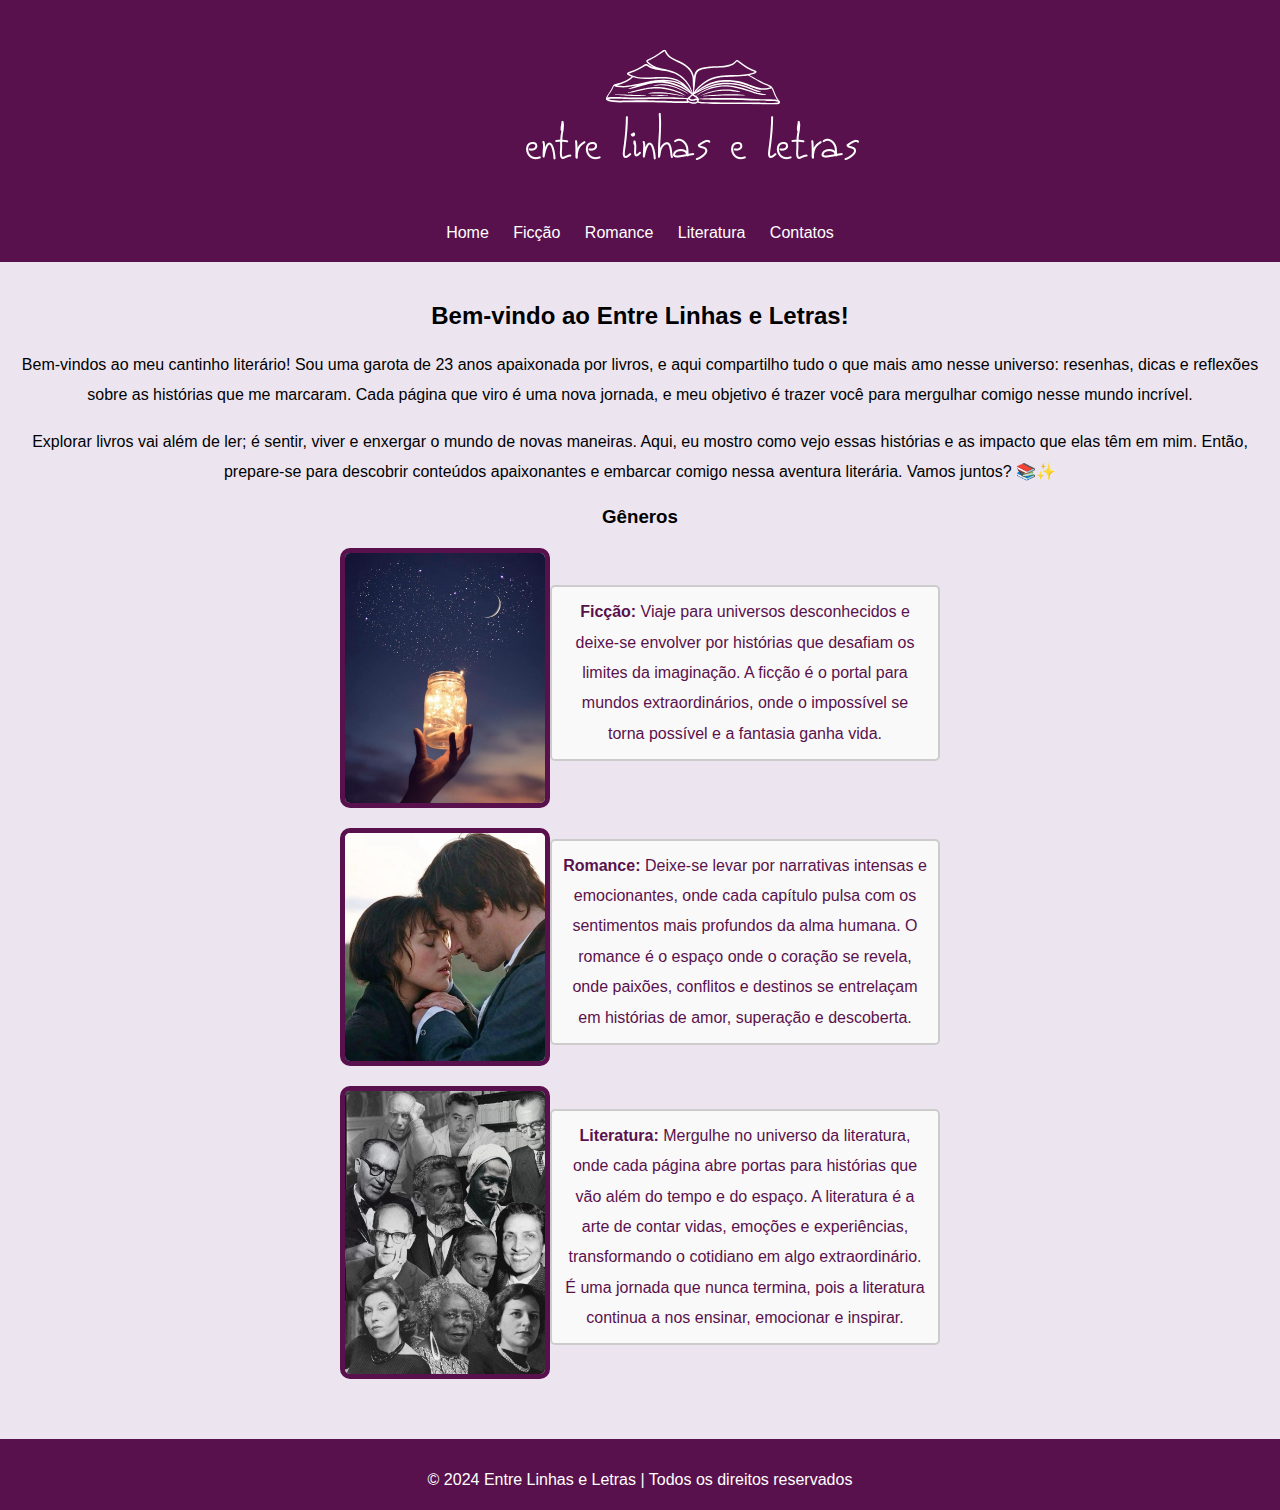
<file: index.html>
<!DOCTYPE html>
<html lang="pt-br">
<head>
    <meta charset="UTF-8">
    <meta name="viewport" content="width=device-width, initial-scale=1.0">
    <title>Entre Linhas e Letras</title>
    <link rel="stylesheet" href="style.css">
</head>
<body>
    <header>
        <img src="imagens/foto logo.png" alt="foto da logo">
        <nav>
            <a href="index.html">Home</a>
            <a href="ficcao.html">Ficção</a>
            <a href="romance.html">Romance</a>
            <a href="literatura.html">Literatura</a>
            <a href="contatos.html">Contatos</a>
        </nav>
    </header>


    <main>
        <h2>Bem-vindo ao Entre Linhas e Letras!</h2>
        <p> Bem-vindos ao meu cantinho literário! Sou uma garota de 23 anos apaixonada por livros, e aqui compartilho tudo o que mais amo nesse universo: resenhas, dicas e reflexões sobre as histórias que me marcaram. Cada página que viro é uma nova jornada, e meu objetivo é trazer você para mergulhar comigo nesse mundo incrível. 
        <p>Explorar livros vai além de ler; é sentir, viver e enxergar o mundo de novas maneiras. Aqui, eu mostro como vejo essas histórias e as impacto que elas têm em mim. Então, prepare-se para descobrir conteúdos apaixonantes e embarcar comigo nessa aventura literária. Vamos juntos? 📚✨</p>
        <h3>Gêneros</h3>
        <section>

            <!-- Conteudo 1 -->
            <a href="ficcao.html">
                <img src="imagens/capa ficcao.jpg" alt="Imagem do livro recursão" class="borda-foto" style="width:200px;">
                <p><strong>Ficção:</strong> Viaje para universos desconhecidos e deixe-se envolver por histórias que desafiam os limites da imaginação. A ficção é o portal para mundos extraordinários, onde o impossível se torna possível e a fantasia ganha vida.</p>
            </a>

            <!--Conteudo 2-->
            <a href="romance.html">
                <img src="imagens/capa romance.jpg" alt="Imagem do livro eu e esse meu coração" class="borda-foto" style="width: 200px;">
                <p><strong>Romance:</strong> Deixe-se levar por narrativas intensas e emocionantes, onde cada capítulo pulsa com os sentimentos mais profundos da alma humana. O romance é o espaço onde o coração se revela, onde paixões, conflitos e destinos se entrelaçam em histórias de amor, superação e descoberta.</p>
            </a>

            <!--Conteudo 3-->
            <a href="literatura.html">
                <img src="imagens/capa literatura.jpg" alt="Imagem do livro capitões de areia" class="borda-foto" style="width: 200px;">
                <p><strong>Literatura:</strong> Mergulhe no universo da literatura, onde cada página abre portas para histórias que vão além do tempo e do espaço. A literatura é a arte de contar vidas, emoções e experiências, transformando o cotidiano em algo extraordinário. É uma jornada que nunca termina, pois a literatura continua a nos ensinar, emocionar e inspirar.</p>
            </a>
        </section>

    </main>
    <footer>
        <p>&copy; 2024 Entre Linhas e Letras | Todos os direitos reservados</p>
    </footer>
    
</body>
</html>
</file>
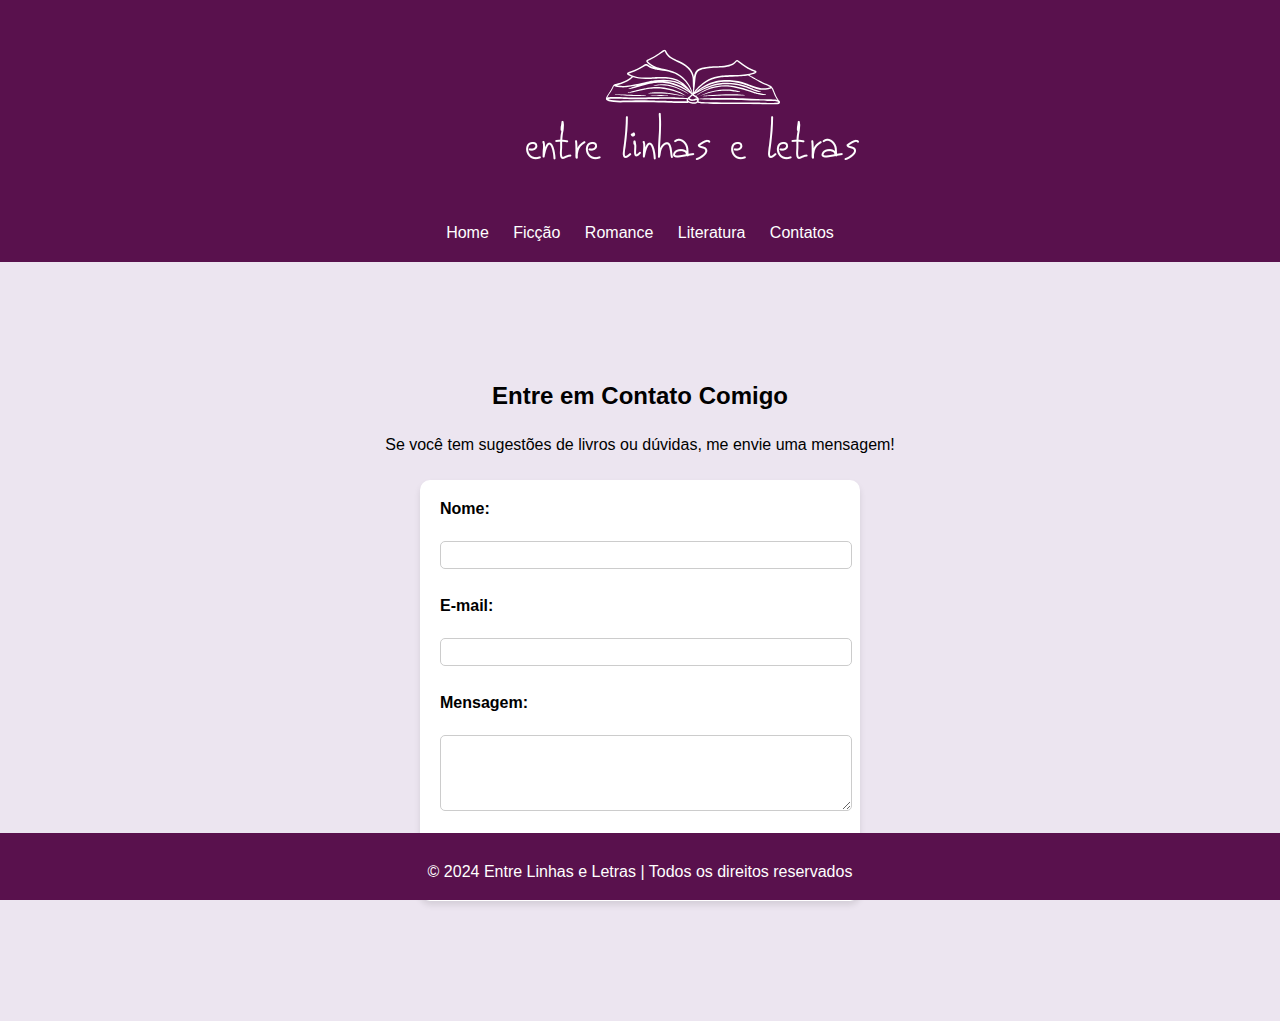
<file: contatos.html>
<!DOCTYPE html>
<html lang="pt-br">
<head>
    <meta charset="UTF-8">
    <meta name="viewport" content="width=device-width, initial-scale=1.0">
    <title>Contatos - Entre Linhas e Letras</title>
    <link rel="stylesheet" href="contatos.css">
</head>
<body>
    <header>
        <img src="imagens/foto logo.png" alt="foto da logo">
        <nav>
            <a href="index.html">Home</a>
            <a href="ficcao.html">Ficção</a>
            <a href="romance.html">Romance</a>
            <a href="literatura.html">Literatura</a>
            <a href="contatos.html">Contatos</a>
        </nav>
    </header>
    <main>
        <h2>Entre em Contato Comigo</h2>
        <p>Se você tem sugestões de livros ou dúvidas, me envie uma mensagem!</p>
        
        <form action="#">
            <label for="name">Nome:</label><br>
            <input type="text" id="name" name="name" required><br><br>

            <label for="email">E-mail:</label><br>
            <input type="email" id="email" name="email" required><br><br>

            <label for="message">Mensagem:</label><br>
            <textarea id="message" name="message" rows="4" required></textarea><br><br>

            <input type="submit" value="Enviar">
        </form>
    </main>
    <footer>
        <p>&copy; 2024 Entre Linhas e Letras | Todos os direitos reservados</p>
    </footer>
</body>
</html>
</file>
<file: style.css>
body {
    background-color: #ECE5F0;
    font-family: Arial, sans-serif;
    margin: 0;
    padding: 0;
}

header {
    background-color: #59114D;
    color: white;
    padding: 10px;
    text-align: center;
}

nav {
    margin: 10px 0;
}

nav a {
    margin: 0 10px;
    color: white;
    text-decoration: none;
    transition: color 0.3s;
}

nav a:hover {
    color: #581167; /* Cor do texto quando passar o mouse (tom de vermelho) */
}


main {
    padding: 20px;
    text-align: center;
}

p {
    line-height: 1.9; /* Compacta o espaçamento entre as linhas */
    margin-bottom: 5px; /* Diminui o espaço entre os parágrafos */
    text-align:center; /* Alinha o texto de forma justificada */
}


section {
    display: flex;
    flex-direction: column;
    align-items: center;
    gap: 20px; /* Espaço entre os itens */
    margin: 20px 0;
}

section a {
    text-decoration: none; /* Remove o sublinhado dos links */
    display: flex;
    align-items: center;
    justify-content: center;
    color: #59114D; /* Deixa o texto preto */
    text-align: center; /* Centraliza o texto */
    width: 600px; /* Largura de cada item */
}

.borda-foto {
    border: 5px solid ; /* Borda preta */
    border-radius: 10px; /* Cantos arredondados */
    width: 100%; /* Imagem ocupa toda a largura do item */
    display: block; /* Garante que a imagem se comporte como um bloco */
    margin: 0 auto; /* Centraliza a imagem */
}

section a p {
    background-color: #f9f9f9; /* Fundo para o texto */
    padding: 10px; /* Espaço interno do texto */
    border: 2px solid #ccc; /* Borda para o texto */
    border-radius: 5px; /* Cantos arredondados no texto */
    margin-top: -5px; /* Ajusta o espaço entre a imagem e o texto */
}


footer {
    background-color: #59114D;
    color: white;
    text-align: center;
    padding: 10px 0;
    position: relative;
    bottom: 0;
    width: 100%;
    margin-top: 20px;
}
</file>
<file: contatos.css>
body {
    background-color: #ECE5F0;
    font-family: Arial, sans-serif;
    margin: 0;
    padding: 0;
}
body {
    display: flex;
    flex-direction: column;
    min-height: 100vh;
}


header {
    background-color: #59114D;
    color: white;
    padding: 10px;
    text-align: center;
}

nav {
    margin: 10px 0;
}

nav a {
    margin: 0 10px;
    color: white;
    text-decoration: none;
    transition: color 0.3s;
}

nav a:hover {
    color: #581167; /* Cor do texto quando passar o mouse (tom de vermelho) */
}


main {
    padding: 100px;
    text-align: center;
}

p {
    line-height: 1.9; /* Compacta o espaçamento entre as linhas */
    margin-bottom: 5px; /* Diminui o espaço entre os parágrafos */
    text-align:center; /* Alinha o texto de forma justificada */
}

form {
    background-color: #FFFFFF; /* Fundo branco para o formulário */
    padding: 20px;
    border-radius: 10px; /* Bordas arredondadas */
    box-shadow: 0px 4px 6px rgba(0, 0, 0, 0.1); /* Sombra leve */
    max-width: 400px; /* Define a largura máxima */
    margin: 20px auto; /* Centraliza o formulário */
    text-align: left; /* Alinha o texto à esquerda */
}

form label {
    font-weight: bold;
    margin-bottom: 5px;
    display: block; /* Garante que cada label fique acima do campo */
}

form input[type="text"], 
form input[type="email"], 
form textarea {
    width: 100%; /* Ocupa toda a largura do formulário */
    padding: 5px;
    margin-bottom: 10px;
    border: 1px solid #ccc; /* Borda simples */
    border-radius: 5px;
    font-size: 14px;
}

form input[type="submit"] {
    background-color: #59114D;
    color: white;
    border: none;
    padding: 10px 20px;
    font-size: 16px;
    cursor: pointer;
    border-radius: 5px;
    transition: background-color 0.3s ease;
}

form input[type="submit"]:hover {
    background-color: #730963; /* Cor mais clara ao passar o mouse */
}


footer {
    background-color: #59114D;
    color: white;
    text-align: center;
    padding: 8px 0;
    position: fixed;
    bottom: 0;
    width: 100%;
}
</file>
